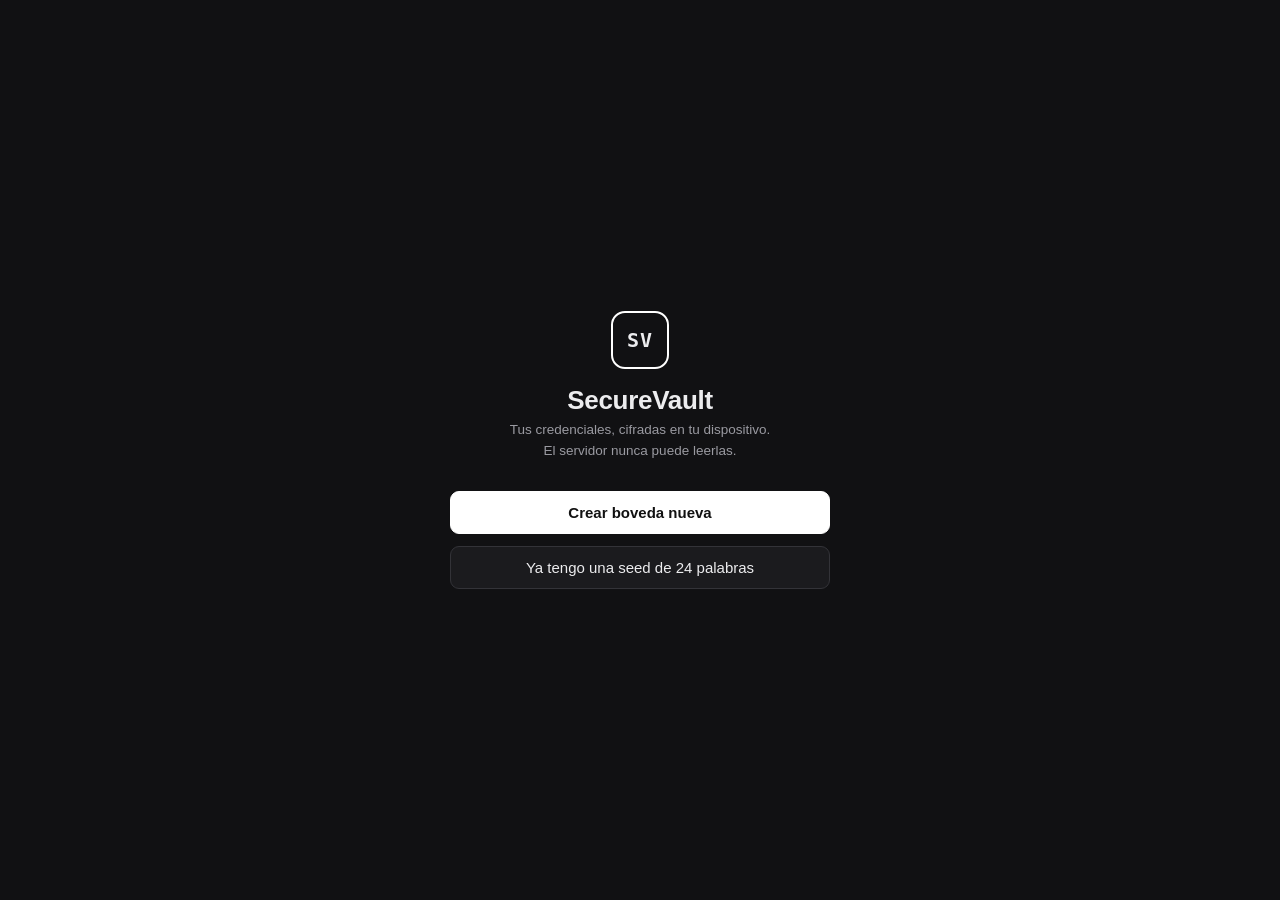
<file: app/pwa/index.html>
<!DOCTYPE html>
<html lang="es">
<head>
<meta charset="UTF-8">
<meta name="viewport" content="width=device-width, initial-scale=1.0, maximum-scale=1.0">
<meta name="theme-color" content="#111113">
<title>SecureVault</title>
<link rel="manifest" href="manifest.json">
<link rel="icon" href="icons/icon-192.png">
<link rel="apple-touch-icon" href="icons/icon-192.png">
<link rel="stylesheet" href="styles.css">
</head>
<body>

<!-- ============ PANTALLA: BIENVENIDA ============ -->
<section id="screen-welcome" class="screen">
  <div class="center-card">
    <div class="brand">
      <div class="brand-mark">SV</div>
      <h1>SecureVault</h1>
      <p class="muted">Tus credenciales, cifradas en tu dispositivo.<br>El servidor nunca puede leerlas.</p>
    </div>
    <button class="btn primary" id="btn-go-create">Crear boveda nueva</button>
    <button class="btn" id="btn-go-import">Ya tengo una seed de 24 palabras</button>
  </div>
</section>

<!-- ============ PANTALLA: CREAR (mostrar seed) ============ -->
<section id="screen-create" class="screen hidden">
  <div class="center-card wide">
    <h2>Tu seed phrase</h2>
    <p class="muted">Estas 24 palabras son la unica llave de tu boveda. Escribelas en papel, en orden.
    Con ellas puedes abrir tus contrasenas en cualquier dispositivo. <strong>Si las pierdes, no hay recuperacion posible.</strong></p>
    <ol id="seed-grid" class="seed-grid"></ol>
    <div class="row">
      <button class="btn" id="btn-copy-seed">Copiar</button>
      <button class="btn" id="btn-regen-seed">Generar otra</button>
    </div>
    <label class="check"><input type="checkbox" id="chk-seed-saved"> Ya escribi mis 24 palabras en un lugar seguro</label>
    <button class="btn primary" id="btn-seed-continue" disabled>Continuar</button>
    <button class="btn ghost" data-nav="screen-welcome">Volver</button>
  </div>
</section>

<!-- ============ PANTALLA: VERIFICAR SEED ============ -->
<section id="screen-verify" class="screen hidden">
  <div class="center-card">
    <h2>Verifica tu copia</h2>
    <p class="muted" id="verify-prompt">Escribe las palabras solicitadas.</p>
    <div id="verify-fields"></div>
    <p class="error hidden" id="verify-error">Alguna palabra no coincide. Revisa tu copia en papel.</p>
    <button class="btn primary" id="btn-verify">Verificar</button>
    <button class="btn ghost" data-nav="screen-create">Volver a ver la seed</button>
  </div>
</section>

<!-- ============ PANTALLA: IMPORTAR SEED ============ -->
<section id="screen-import" class="screen hidden">
  <div class="center-card wide">
    <h2>Abrir con seed</h2>
    <p class="muted">Escribe tus 24 palabras separadas por espacios, igual que en una wallet.</p>
    <textarea id="import-seed" rows="4" autocomplete="off" autocapitalize="off" spellcheck="false" placeholder="palabra1 palabra2 palabra3 …"></textarea>
    <p class="error hidden" id="import-error"></p>
    <button class="btn primary" id="btn-import">Abrir boveda</button>
    <button class="btn ghost" data-nav="screen-welcome">Volver</button>
  </div>
</section>

<!-- ============ PANTALLA: CONTRASENA LOCAL ============ -->
<section id="screen-password" class="screen hidden">
  <div class="center-card">
    <h2>Contrasena local</h2>
    <p class="muted">Para no escribir la seed cada vez en este dispositivo, crea una contrasena de acceso rapido. Protege la seed con PBKDF2 (150.000 iteraciones).</p>
    <input type="password" id="pw-new" placeholder="Contrasena local (min. 8 caracteres)" autocomplete="new-password">
    <input type="password" id="pw-confirm" placeholder="Confirmar contrasena" autocomplete="new-password">
    <p class="error hidden" id="pw-error"></p>
    <button class="btn primary" id="btn-set-password">Guardar y entrar</button>
  </div>
</section>

<!-- ============ PANTALLA: DESBLOQUEO ============ -->
<section id="screen-unlock" class="screen hidden">
  <div class="center-card">
    <div class="brand small">
      <div class="brand-mark">SV</div>
      <h1>SecureVault</h1>
    </div>
    <p class="muted">Boveda bloqueada</p>
    <input type="password" id="unlock-password" placeholder="Contrasena local" autocomplete="current-password">
    <p class="error hidden" id="unlock-error"></p>
    <button class="btn primary" id="btn-unlock">Desbloquear</button>
    <button class="btn ghost" id="btn-unlock-seed">Usar la seed en su lugar</button>
    <button class="btn ghost danger-text" id="btn-forget-device">Olvidar este dispositivo</button>
  </div>
</section>

<!-- ============ PANTALLA PRINCIPAL ============ -->
<section id="screen-main" class="screen hidden">
  <header class="topbar">
    <div class="brand-inline"><span class="brand-mark sm">SV</span> SecureVault</div>
    <div class="topbar-right">
      <span id="sync-status" class="sync" title="Estado de sincronizacion">—</span>
      <button class="icon-btn" id="btn-menu" title="Menu" aria-label="Menu"><svg viewBox="0 0 16 16" width="16" height="16" fill="none" stroke="currentColor" stroke-width="1.6" stroke-linecap="round"><path d="M2 4h12M2 8h12M2 12h12"/></svg></button>
      <button class="icon-btn" id="btn-lock" title="Bloquear ahora" aria-label="Bloquear"><svg viewBox="0 0 16 16" width="16" height="16" fill="none" stroke="currentColor" stroke-width="1.5" stroke-linecap="round"><rect x="3" y="7" width="10" height="7" rx="1.5"/><path d="M5.5 7V5a2.5 2.5 0 0 1 5 0v2"/></svg></button>
    </div>
  </header>

  <div class="toolbar">
    <input type="search" id="search" placeholder="Buscar credencial…">
    <button class="btn primary compact" id="btn-add">+ Nueva</button>
  </div>

  <ul id="entry-list" class="entry-list"></ul>
  <p id="empty-state" class="muted center hidden">No hay credenciales todavia. Crea la primera con "+ Nueva".</p>

  <!-- menu lateral -->
  <div id="drawer" class="drawer hidden">
    <h3>Opciones</h3>
    <p class="muted" id="vault-fp-row">Huella de la boveda: <strong id="vault-fp">----</strong></p>
    <button class="btn" id="btn-sync-now">Sincronizar ahora</button>
    <button class="btn" id="btn-share">Compartir acceso (QR)</button>
    <button class="btn" id="btn-export">Exportar backup (.svault)</button>
    <button class="btn" id="btn-import-backup">Importar backup (.svault)</button>
    <button class="btn" id="btn-get-extension">Extension de Chrome (autofill)</button>
    <button class="btn" id="btn-install-tutorial">Agregar a pantalla de inicio</button>
    <input type="file" id="file-import" accept=".svault,application/json" class="hidden">
    <button class="btn" id="btn-show-server">Servidor: <span id="server-label"></span></button>
    <button class="btn danger" id="btn-delete-vault">Eliminar boveda definitivamente</button>
    <button class="btn ghost" id="btn-close-drawer">Cerrar</button>
  </div>
</section>

<!-- ============ MODAL: ENTRADA ============ -->
<div id="modal-entry" class="modal hidden">
  <div class="modal-card">
    <h3 id="entry-modal-title">Nueva credencial</h3>
    <input type="text" id="f-name" placeholder="Nombre (ej: Portal proveedor)">
    <input type="text" id="f-url" placeholder="URL (ej: https://proveedor.com)">
    <input type="text" id="f-username" placeholder="Usuario o correo" autocomplete="off">
    <div class="pw-row">
      <input type="password" id="f-password" placeholder="Contrasena" autocomplete="new-password">
      <button class="icon-btn" id="btn-toggle-pw" title="Mostrar contrasena" aria-label="Mostrar"><svg viewBox="0 0 16 16" width="16" height="16" fill="none" stroke="currentColor" stroke-width="1.5"><path d="M1.5 8s2.5-4.5 6.5-4.5S14.5 8 14.5 8 12 12.5 8 12.5 1.5 8 1.5 8z"/><circle cx="8" cy="8" r="2"/></svg></button>
      <button class="icon-btn" id="btn-gen-pw" title="Generar contrasena fuerte" aria-label="Generar"><svg viewBox="0 0 16 16" width="16" height="16" fill="none" stroke="currentColor" stroke-width="1.5" stroke-linecap="round"><path d="M13.5 8a5.5 5.5 0 1 1-1.6-3.9"/><path d="M13.5 2.5v2.6h-2.6"/></svg></button>
    </div>
    <textarea id="f-notes" rows="2" placeholder="Notas (opcional)"></textarea>
    <div class="row">
      <button class="btn primary" id="btn-save-entry">Guardar</button>
      <button class="btn danger hidden" id="btn-delete-entry">Eliminar</button>
      <button class="btn ghost" id="btn-cancel-entry">Cancelar</button>
    </div>
  </div>
</div>

<!-- ============ MODAL: CONFIRMAR CON SEED ============ -->
<div id="modal-confirm-seed" class="modal hidden">
  <div class="modal-card">
    <h3>Confirmacion con seed</h3>
    <p class="muted">Para eliminar la boveda definitivamente escribe tus 24 palabras. Esta accion no tiene recuperacion.</p>
    <textarea id="confirm-seed-input" rows="3" autocomplete="off" spellcheck="false"></textarea>
    <p class="error hidden" id="confirm-seed-error"></p>
    <div class="row">
      <button class="btn danger" id="btn-confirm-delete">Eliminar todo</button>
      <button class="btn ghost" id="btn-cancel-delete">Cancelar</button>
    </div>
  </div>
</div>

<!-- ============ MODAL: COMPARTIR ACCESO ============ -->
<div id="modal-share" class="modal hidden">
  <div class="modal-card">
    <h3>Compartir acceso</h3>
    <p class="muted">Escanea este codigo con la camara del celular (misma red WiFi). Se abre SecureVault directo, sin escribir nada.</p>
    <div id="qr-box" class="qr-box"></div>
    <p class="muted center" id="share-link" style="font-family:var(--mono); font-size:12px; user-select:all;"></p>
    <button class="btn ghost" id="btn-close-share">Cerrar</button>
  </div>
</div>

<!-- ============ MODAL: EXTENSION ============ -->
<div id="modal-extension" class="modal hidden">
  <div class="modal-card">
    <h3>Extension de Chrome</h3>
    <p class="muted">Rellena usuarios y contrasenas con un clic en las paginas de inicio de sesion. Solo para computador (Chrome, Edge o Brave).</p>
    <button class="btn primary" id="btn-download-ext">Descargar extension (.zip)</button>
    <div class="steps">
      <p><span class="stepn">1</span> Descomprime el archivo descargado.</p>
      <p><span class="stepn">2</span> En el navegador abre <code>chrome://extensions</code></p>
      <p><span class="stepn">3</span> Activa el "Modo de desarrollador" (arriba a la derecha).</p>
      <p><span class="stepn">4</span> Toca "Cargar descomprimida" y elige la carpeta descomprimida.</p>
      <p><span class="stepn">5</span> Abre el icono SV, escribe tu seed y crea una contrasena local.</p>
    </div>
    <button class="btn ghost" id="btn-close-extension">Cerrar</button>
  </div>
</div>

<!-- ============ BANNER + MODAL: INSTALAR EN CELULAR ============ -->
<div id="install-banner" class="install-banner hidden">
  <span>Instala SecureVault en tu pantalla de inicio para abrirla como una app</span>
  <div class="install-actions">
    <button class="btn primary compact" id="btn-install-how">Ver como</button>
    <button class="icon-btn" id="btn-install-close" aria-label="Cerrar">
      <svg viewBox="0 0 16 16" width="14" height="14" fill="none" stroke="currentColor" stroke-width="1.6" stroke-linecap="round"><path d="M4 4l8 8M12 4l-8 8"/></svg>
    </button>
  </div>
</div>

<div id="modal-install" class="modal hidden">
  <div class="modal-card">
    <h3>Instalar en tu celular</h3>
    <div class="row" id="install-tabs">
      <button class="btn compact" id="tab-ios">iPhone / iPad</button>
      <button class="btn compact" id="tab-android">Android</button>
    </div>
    <div id="install-ios" class="steps hidden">
      <p class="muted">En iPhone o iPad (Safari):</p>
      <p><span class="stepn">1</span> Toca el boton Compartir <svg viewBox="0 0 16 16" width="14" height="14" fill="none" stroke="currentColor" stroke-width="1.4" style="vertical-align:-2px"><path d="M8 10V2M5 4.5L8 1.7l3 2.8"/><path d="M3 7v6.5h10V7"/></svg> (abajo en el centro).</p>
      <p><span class="stepn">2</span> Desliza hacia abajo y toca <strong>"Anadir a pantalla de inicio"</strong>.</p>
      <p><span class="stepn">3</span> Toca <strong>"Anadir"</strong> arriba a la derecha.</p>
    </div>
    <div id="install-android" class="steps hidden">
      <p class="muted">En Android (Chrome):</p>
      <p><span class="stepn">1</span> Toca el menu <strong>⋮</strong> (arriba a la derecha).</p>
      <p><span class="stepn">2</span> Toca <strong>"Anadir a pantalla de inicio"</strong> o <strong>"Instalar aplicacion"</strong>.</p>
      <p><span class="stepn">3</span> Confirma con <strong>"Instalar"</strong> o <strong>"Anadir"</strong>.</p>
    </div>
    <p class="muted">Quedara con su propio icono, como cualquier app, y funciona sin internet.</p>
    <button class="btn ghost" id="btn-close-install">Cerrar</button>
  </div>
</div>

<div id="toast" class="toast hidden"></div>

<script src="qr.js"></script>
<script src="wordlist.js"></script>
<script src="crypto.js"></script>
<script src="app.js"></script>
</body>
</html>
</file>
<file: app/pwa/styles.css>
/* SecureVault - estilo sobrio en blanco, negro y grises.
   La firma visual: la cuadricula numerada de 24 palabras, como una hardware wallet. */

:root {
  --bg: #111113;
  --panel: #1b1b1e;
  --panel-2: #232327;
  --border: #333338;
  --text: #ececee;
  --muted: #9a9aa1;
  --white: #ffffff;
  --danger: #d9d9de; /* peligro se marca con contorno, no con color */
  --mono: "SF Mono", "Cascadia Mono", "Consolas", monospace;
  --sans: -apple-system, "Segoe UI", Roboto, Arial, sans-serif;
}

* { box-sizing: border-box; margin: 0; padding: 0; }
html, body { height: 100%; }
body {
  background: var(--bg);
  color: var(--text);
  font-family: var(--sans);
  font-size: 15px;
  line-height: 1.5;
}
.hidden { display: none !important; }
.center { text-align: center; }
.muted { color: var(--muted); font-size: 13.5px; }
.error { color: var(--white); background: #2a2a2e; border: 1px solid var(--border); border-left: 3px solid var(--white); padding: 8px 10px; border-radius: 6px; font-size: 13px; margin: 8px 0; }

/* -------- pantallas centradas -------- */
.screen { min-height: 100vh; }
.center-card {
  max-width: 420px; margin: 0 auto; padding: 48px 20px;
  display: flex; flex-direction: column; gap: 12px; min-height: 100vh; justify-content: center;
}
.center-card.wide { max-width: 560px; }

.brand { text-align: center; margin-bottom: 18px; }
.brand.small { margin-bottom: 4px; }
.brand-mark {
  width: 58px; height: 58px; margin: 0 auto 12px;
  border: 2px solid var(--white); border-radius: 14px;
  display: flex; align-items: center; justify-content: center;
  font-family: var(--mono); font-weight: 700; font-size: 20px; letter-spacing: 1px;
}
.brand-mark.sm { width: 30px; height: 30px; font-size: 12px; border-width: 1.5px; border-radius: 8px; display: inline-flex; margin: 0 8px 0 0; vertical-align: middle; }
h1 { font-size: 26px; font-weight: 650; letter-spacing: -0.3px; }
h2 { font-size: 21px; font-weight: 650; }
h3 { font-size: 17px; font-weight: 650; }

/* -------- botones e inputs -------- */
.btn {
  appearance: none; border: 1px solid var(--border); background: var(--panel);
  color: var(--text); padding: 12px 16px; border-radius: 9px; font-size: 15px;
  cursor: pointer; width: 100%; text-align: center; transition: background .12s, border-color .12s;
}
.btn:hover { background: var(--panel-2); border-color: #4a4a50; }
.btn.primary { background: var(--white); color: #111; border-color: var(--white); font-weight: 600; }
.btn.primary:hover { background: #d8d8dc; }
.btn.primary:disabled { opacity: .35; cursor: not-allowed; }
.btn.ghost { background: transparent; border-color: transparent; color: var(--muted); }
.btn.ghost:hover { color: var(--text); background: var(--panel); }
.btn.danger { background: transparent; border: 1px dashed var(--muted); color: var(--text); }
.btn.danger:hover { border-color: var(--white); }
.btn.compact { width: auto; padding: 10px 14px; white-space: nowrap; }
.danger-text { color: var(--muted); font-size: 13px; }

input[type=text], input[type=password], input[type=search], textarea {
  width: 100%; background: var(--panel); border: 1px solid var(--border);
  color: var(--text); padding: 12px 14px; border-radius: 9px; font-size: 15px;
  font-family: var(--sans);
}
textarea { font-family: var(--mono); font-size: 14px; resize: vertical; }
input:focus, textarea:focus, .btn:focus-visible { outline: 2px solid #6a6a72; outline-offset: 1px; }
#import-seed, #confirm-seed-input { text-transform: lowercase; }

.row { display: flex; gap: 10px; }
.row .btn { flex: 1; }
.check { display: flex; align-items: center; gap: 10px; font-size: 14px; color: var(--muted); cursor: pointer; padding: 4px 0; }
.check input { width: 17px; height: 17px; accent-color: var(--white); }

/* -------- firma: cuadricula de seed -------- */
.seed-grid {
  display: grid; grid-template-columns: repeat(3, 1fr); gap: 8px;
  list-style: none; counter-reset: w; margin: 8px 0;
}
.seed-grid li {
  counter-increment: w;
  background: var(--panel); border: 1px solid var(--border); border-radius: 8px;
  padding: 9px 10px 9px 34px; position: relative;
  font-family: var(--mono); font-size: 14px; letter-spacing: .3px;
  user-select: all;
}
.seed-grid li::before {
  content: counter(w, decimal-leading-zero);
  position: absolute; left: 9px; top: 50%; transform: translateY(-50%);
  font-size: 10px; color: var(--muted);
}
@media (max-width: 480px) { .seed-grid { grid-template-columns: repeat(2, 1fr); } }

#verify-fields { display: flex; flex-direction: column; gap: 8px; }
#verify-fields label { font-size: 13px; color: var(--muted); }

/* -------- pantalla principal -------- */
.topbar {
  display: flex; justify-content: space-between; align-items: center;
  padding: 12px 16px; border-bottom: 1px solid var(--border);
  position: sticky; top: 0; background: var(--bg); z-index: 5;
}
.brand-inline { font-weight: 650; font-size: 15px; }
.topbar-right { display: flex; align-items: center; gap: 8px; }
.sync { font-family: var(--mono); font-size: 11px; color: var(--muted); border: 1px solid var(--border); padding: 3px 8px; border-radius: 20px; }
.sync.ok { color: var(--text); border-color: #55555c; }
.icon-btn {
  background: var(--panel); border: 1px solid var(--border); color: var(--text);
  width: 36px; height: 36px; border-radius: 8px; cursor: pointer; font-size: 15px;
}
.icon-btn:hover { background: var(--panel-2); }

.toolbar { display: flex; gap: 10px; padding: 14px 16px; max-width: 760px; margin: 0 auto; }
.entry-list { list-style: none; max-width: 760px; margin: 0 auto; padding: 0 16px 90px; display: flex; flex-direction: column; gap: 8px; }
.entry {
  background: var(--panel); border: 1px solid var(--border); border-radius: 10px;
  padding: 12px 14px; display: flex; justify-content: space-between; align-items: center; gap: 10px;
  cursor: pointer; transition: border-color .12s;
}
.entry:hover { border-color: #4a4a50; }
.entry .info { min-width: 0; }
.entry .name { font-weight: 600; font-size: 15px; white-space: nowrap; overflow: hidden; text-overflow: ellipsis; }
.entry .sub { font-family: var(--mono); font-size: 12px; color: var(--muted); white-space: nowrap; overflow: hidden; text-overflow: ellipsis; }
.entry .actions { display: flex; gap: 6px; flex-shrink: 0; }

/* -------- drawer y modales -------- */
.drawer {
  position: fixed; top: 0; right: 0; height: 100vh; width: min(320px, 88vw);
  background: var(--panel); border-left: 1px solid var(--border);
  padding: 22px 18px; display: flex; flex-direction: column; gap: 10px; z-index: 20;
}
.modal {
  position: fixed; inset: 0; background: rgba(0,0,0,.62);
  display: flex; align-items: center; justify-content: center; z-index: 30; padding: 16px;
}
.modal-card {
  background: var(--panel); border: 1px solid var(--border); border-radius: 14px;
  padding: 22px; width: 100%; max-width: 440px; display: flex; flex-direction: column; gap: 10px;
}
.pw-row { display: flex; gap: 8px; }
.pw-row input { flex: 1; }

.toast {
  position: fixed; bottom: 22px; left: 50%; transform: translateX(-50%);
  background: var(--white); color: #111; font-weight: 600; font-size: 14px;
  padding: 10px 18px; border-radius: 24px; z-index: 40;
  box-shadow: 0 6px 24px rgba(0,0,0,.5);
}

@media (prefers-reduced-motion: no-preference) {
  .toast { animation: pop .18s ease-out; }
  @keyframes pop { from { transform: translateX(-50%) translateY(8px); opacity: 0; } }
}

/* -------- compartir acceso (QR) -------- */
.qr-box { background: #fff; border-radius: 12px; padding: 14px; display: flex; justify-content: center; margin: 4px auto; }
.qr-box svg { display: block; width: min(240px, 70vw); height: auto; }

/* -------- iconos SVG -------- */
.icon-btn { display: inline-flex; align-items: center; justify-content: center; }
.icon-btn svg { display: block; }

/* -------- pasos de instalacion -------- */
.steps { display: flex; flex-direction: column; gap: 8px; background: var(--panel-2); border: 1px solid var(--border); border-radius: 10px; padding: 12px 14px; }
.steps p { font-size: 13.5px; color: var(--text); }
.steps code { font-family: var(--mono); background: var(--bg); padding: 2px 6px; border-radius: 5px; font-size: 12.5px; }
.stepn { display: inline-flex; width: 18px; height: 18px; border: 1px solid var(--muted); border-radius: 50%; align-items: center; justify-content: center; font-size: 11px; color: var(--muted); margin-right: 7px; }

/* -------- banner de instalacion movil -------- */
.install-banner {
  position: fixed; bottom: 0; left: 0; right: 0; z-index: 25;
  background: var(--panel); border-top: 1px solid var(--border);
  padding: 12px 14px; display: flex; align-items: center; justify-content: space-between; gap: 10px;
  font-size: 13.5px;
}
.install-actions { display: flex; gap: 8px; align-items: center; flex-shrink: 0; }
</file>
